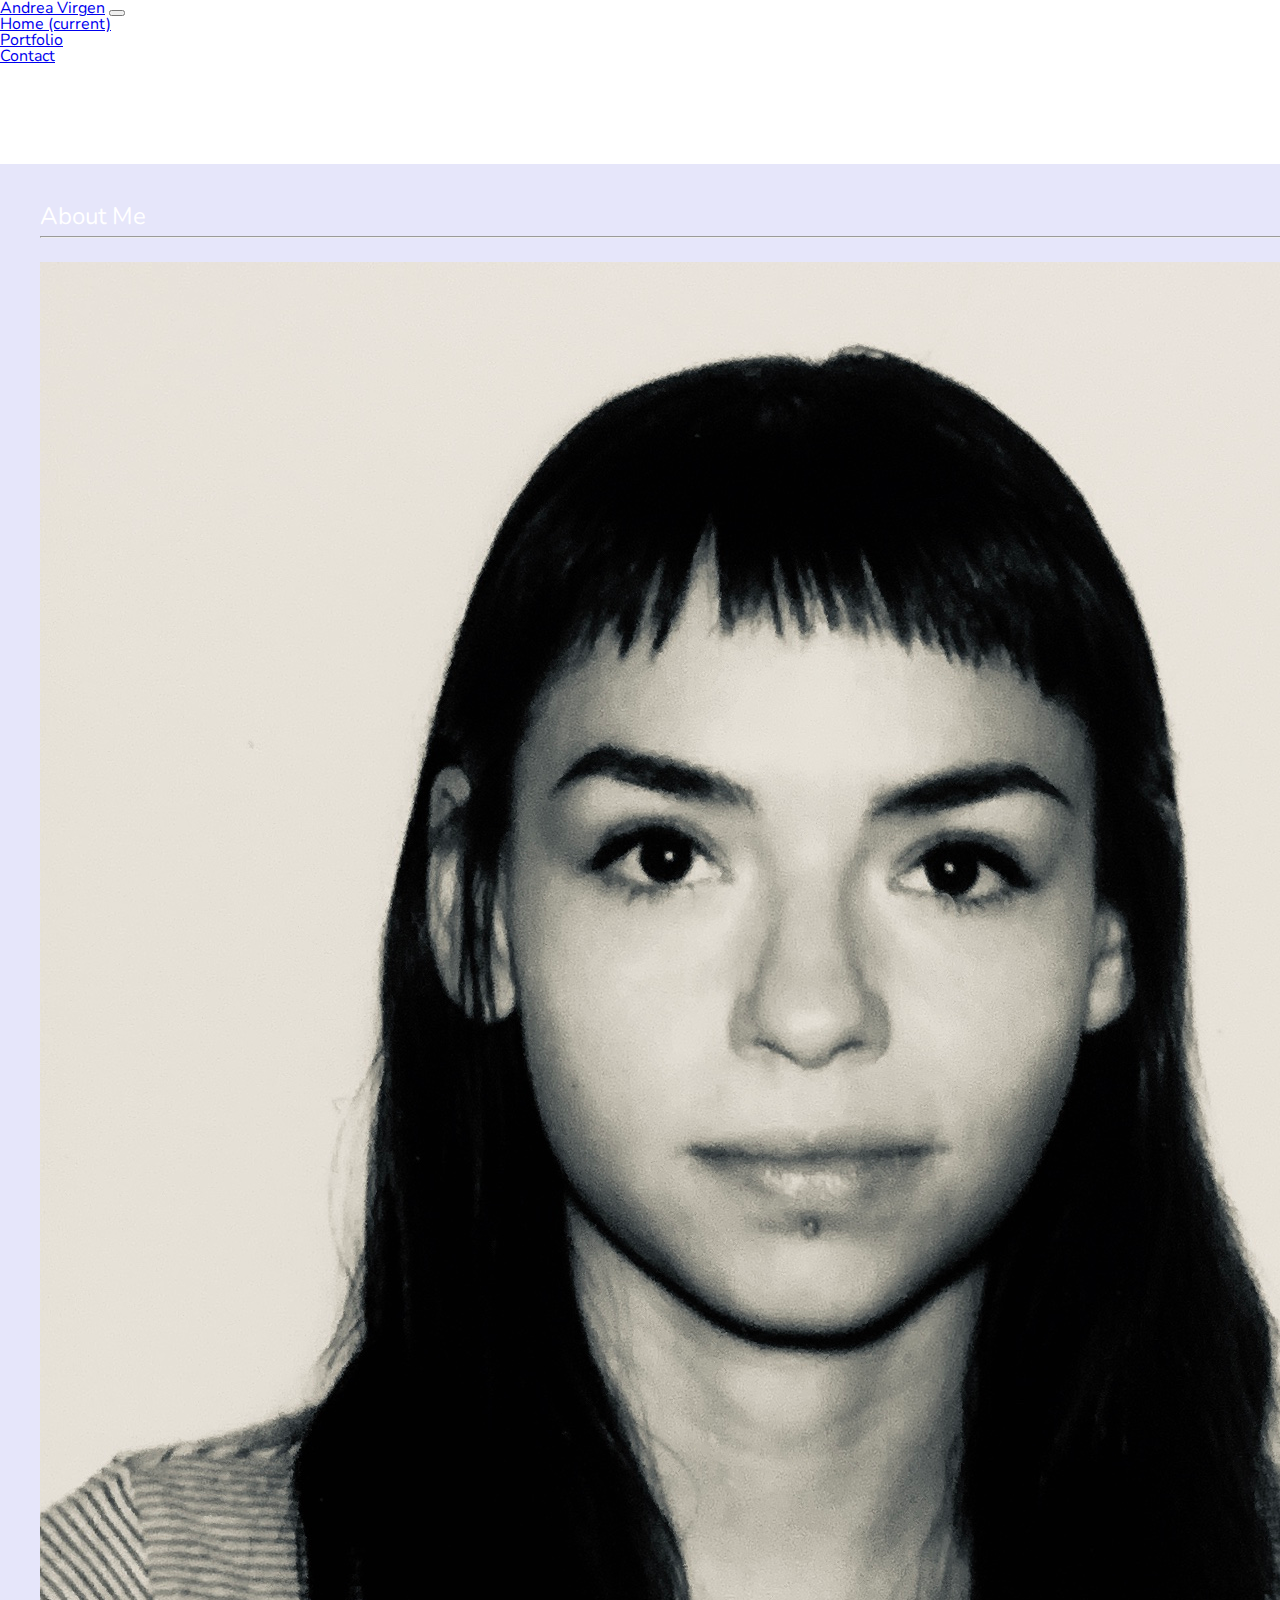
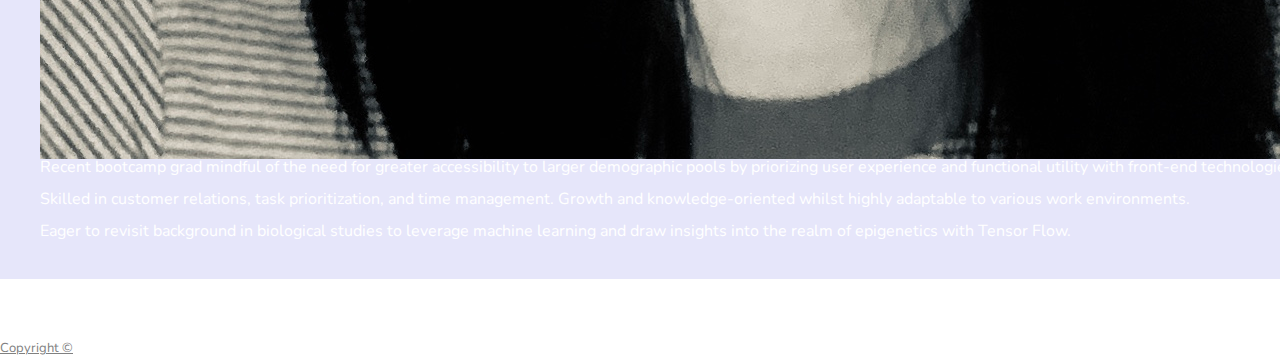
<file: index.html>
<!DOCTYPE html>
<html lang="en">

<head>
  <meta charset="UTF-8">
  <meta name="viewport" content="width=device-width, initial-scale=1.0">
  <title>Andrea's Portfolio</title>


  <link rel="stylesheet" href="https://stackpath.bootstrapcdn.com/bootstrap/4.5.0/css/bootstrap.min.css"
    integrity="sha384-9aIt2nRpC12Uk9gS9baDl411NQApFmC26EwAOH8WgZl5MYYxFfc+NcPb1dKGj7Sk" crossorigin="anonymous">
  <link rel="stylesheet" href="reset.css">
  <link rel="stylesheet" href="addl.css">
  <link href="https://fonts.googleapis.com/css2?family=Nunito&display=swap" rel="stylesheet">


</head>
<header class="container">
  <div class="container" id="navbar">
    <nav class="navbar navbar-expand-lg navbar-dark bg-dark navbar fixed-top">
      <a class="navbar-brand" href="#">Andrea Virgen</a>
      <button class="navbar-toggler" type="button" data-toggle="collapse" data-target="#navbarNavDropdown"
        aria-controls="navbarNavDropdown" aria-expanded="false" aria-label="Toggle navigation">
        <span class="navbar-toggler-icon"></span>
      </button>
      <div class="collapse navbar-collapse" id="navbarNavDropdown">
        <ul class="navbar-nav mr-auto">
          <li class="nav-item active">
            <a class="nav-link" href="index.html">Home <span class="sr-only">(current)</span></a>
          </li>
          <li class="nav-item">
            <a class="nav-link" href="portfolio.html">Portfolio</a>
          </li>
          <li class="nav-item">
            <a class="nav-link" href="contact.html">Contact</a>
          </li>

        </ul>
      </div>
    </nav>
  </div>
</header>


<body class="bgimg">

  <div class="container-fluid" id="index">
    <div class="container">
      <div class="row">
        <div class="col-md-12">
          <h1 class="h1" id="me">About Me</h1>
          <hr>
          <br>
        </div>
      </div>
      <div class="row">
        <img id="img" src="bnw.jpg" alt="portfolio-photo">


        <div class="col-md-5">
          <p class="paragraph">
            Recent bootcamp grad mindful of the need for greater accessibility to larger demographic pools by
            priorizing
            user experience and functional utility with front-end technologies.
            <br>
            <br>
          </p>
          <p class="paragraph">
            Skilled in customer relations, task prioritization, and time management. Growth and knowledge-oriented
            whilst
            highly adaptable to various work environments.
            <br>
            <br>
          </p>
          <p class="paragraph">
            Eager to revisit background in biological studies to leverage machine learning and draw insights into the
            realm of epigenetics with Tensor Flow.
          </p>
        </div>
      </div>
    </div>
  </div>

  </div>
  <script src="https://code.jquery.com/jquery-3.5.1.slim.min.js"
    integrity="sha384-DfXdz2htPH0lsSSs5nCTpuj/zy4C+OGpamoFVy38MVBnE+IbbVYUew+OrCXaRkfj"
    crossorigin="anonymous"></script>
  <script src="https://cdn.jsdelivr.net/npm/popper.js@1.16.0/dist/umd/popper.min.js"
    integrity="sha384-Q6E9RHvbIyZFJoft+2mJbHaEWldlvI9IOYy5n3zV9zzTtmI3UksdQRVvoxMfooAo"
    crossorigin="anonymous"></script>
  <script src="https://stackpath.bootstrapcdn.com/bootstrap/4.5.0/js/bootstrap.min.js"
    integrity="sha384-OgVRvuATP1z7JjHLkuOU7Xw704+h835Lr+6QL9UvYjZE3Ipu6Tp75j7Bh/kR0JKI"
    crossorigin="anonymous"></script>
</body>
<footer class="container">
  <nav class="navbar fixed-bottom navbar-light bg-dark">
    <a class="navbar-brand" id="copyright" href="#">Copyright &#169;</a>
  </nav>
</footer>

</html>
</file>
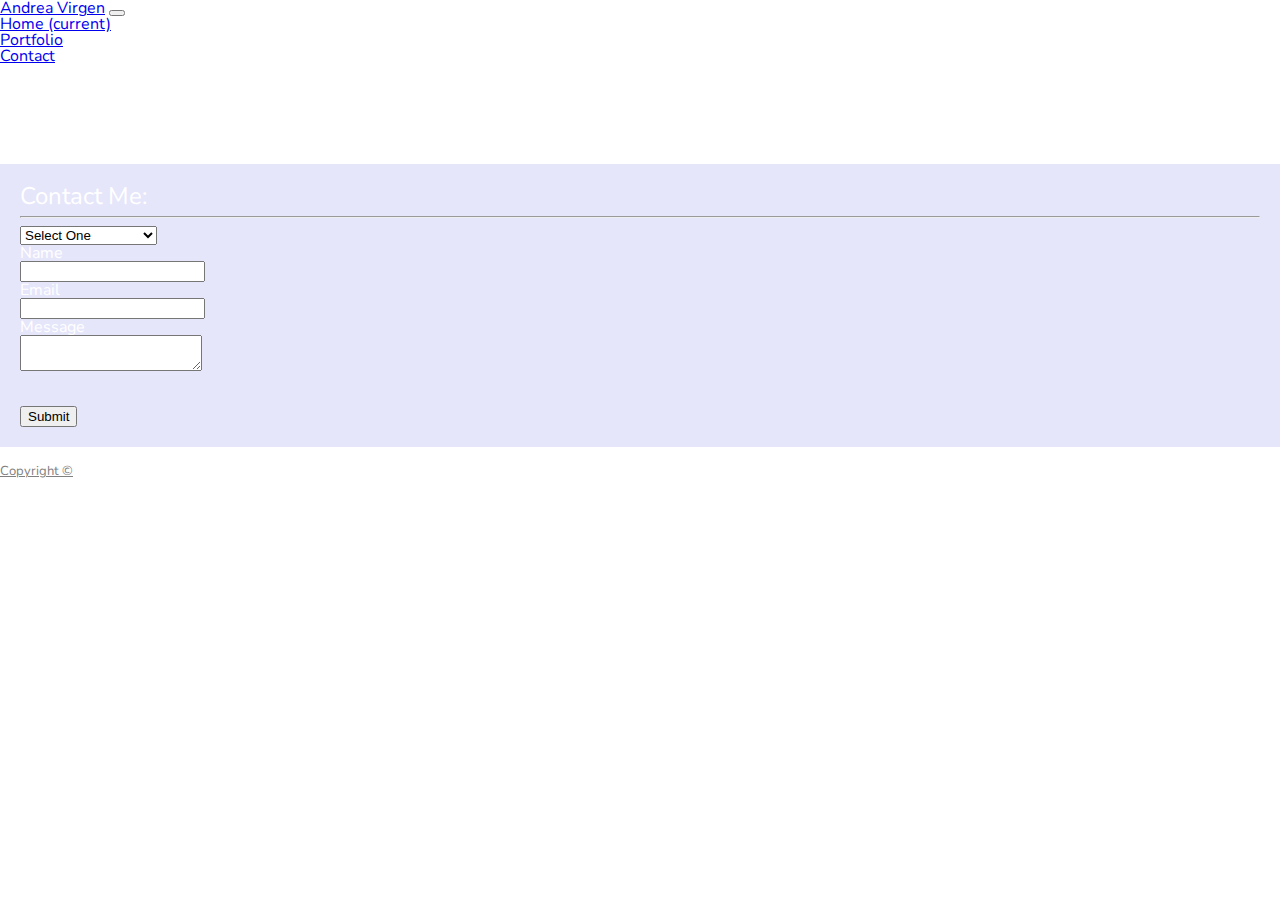
<file: contact.html>
<!DOCTYPE html>
<html lang="en">
<head>
    <meta charset="UTF-8">
    <meta name="viewport" content="width=device-width, initial-scale=1.0">
    <title>Document</title>

    <link rel="stylesheet" href="https://stackpath.bootstrapcdn.com/bootstrap/4.5.0/css/bootstrap.min.css" integrity="sha384-9aIt2nRpC12Uk9gS9baDl411NQApFmC26EwAOH8WgZl5MYYxFfc+NcPb1dKGj7Sk" crossorigin="anonymous">
    <link rel="stylesheet" href="reset.css">
    <link rel="stylesheet" href="addl.css">  
    <link href="https://fonts.googleapis.com/css2?family=Nunito&display=swap" rel="stylesheet">
</head>
<header class="container">
    <div class="container" id="navbar">
        <nav class="navbar navbar-expand-lg navbar-dark bg-dark navbar fixed-top">
        <a class="navbar-brand" href="#">Andrea Virgen</a>
        <button class="navbar-toggler" type="button" data-toggle="collapse" data-target="#navbarNavDropdown" aria-controls="navbarNavDropdown" aria-expanded="false" aria-label="Toggle navigation">
          <span class="navbar-toggler-icon"></span>
        </button>
        <div class="collapse navbar-collapse" id="navbarNavDropdown">
          <ul class="navbar-nav">
            <li class="nav-item active">
              <a class="nav-link" href="index.html">Home <span class="sr-only">(current)</span></a>
            </li>
            <li class="nav-item">
              <a class="nav-link" href="portfolio.html">Portfolio</a>
            </li>
            <li class="nav-item">
              <a class="nav-link" href="contact.html">Contact</a>
            </li>
            
          </ul>
        </div>
      </nav>
    </div>
</header>
<body class="bgimg">
    <div class="contuniform container">
     
        <h1 class="h1">Contact Me:</h1>

        <hr>
        <form action="">
          <select name="query" id="query" class="form-control">
            <option value="select one">Select One</option>
            <option value="seeking contractor">Seeking Contractor</option>
            <option value="full-time postion">Full-Time Postion</option>
            <option value="part-time postion">Part-Time Position</option>
            <option value="other">Other</option>
          </select>
          <br>
          <h3>Name</h3>
          <input type="text" name="Name" id="Name" class="form-control">
          <br>
          <h3>Email</h3>
          <input type="email" name="Email" id="Email" class="form-control">
          <br>
          <h3>Message</h3>
          <textarea class="form-control">

          </textarea>
        </form>
        <br>
        <br>
        <button id="submit">Submit</button>
        <br>
    </div>
    <script src="https://code.jquery.com/jquery-3.5.1.slim.min.js" integrity="sha384-DfXdz2htPH0lsSSs5nCTpuj/zy4C+OGpamoFVy38MVBnE+IbbVYUew+OrCXaRkfj" crossorigin="anonymous"></script>
    <script src="https://cdn.jsdelivr.net/npm/popper.js@1.16.0/dist/umd/popper.min.js" integrity="sha384-Q6E9RHvbIyZFJoft+2mJbHaEWldlvI9IOYy5n3zV9zzTtmI3UksdQRVvoxMfooAo" crossorigin="anonymous"></script>
    <script src="https://stackpath.bootstrapcdn.com/bootstrap/4.5.0/js/bootstrap.min.js" integrity="sha384-OgVRvuATP1z7JjHLkuOU7Xw704+h835Lr+6QL9UvYjZE3Ipu6Tp75j7Bh/kR0JKI" crossorigin="anonymous"></script>
</body>
<footer class="container">
    <nav class="navbar fixed-bottom navbar-light bg-dark">
        <a class="navbar-brand" id="copyright" href="#">Copyright &#169;</a>
      </nav>
    </footer>
</html>
</file>
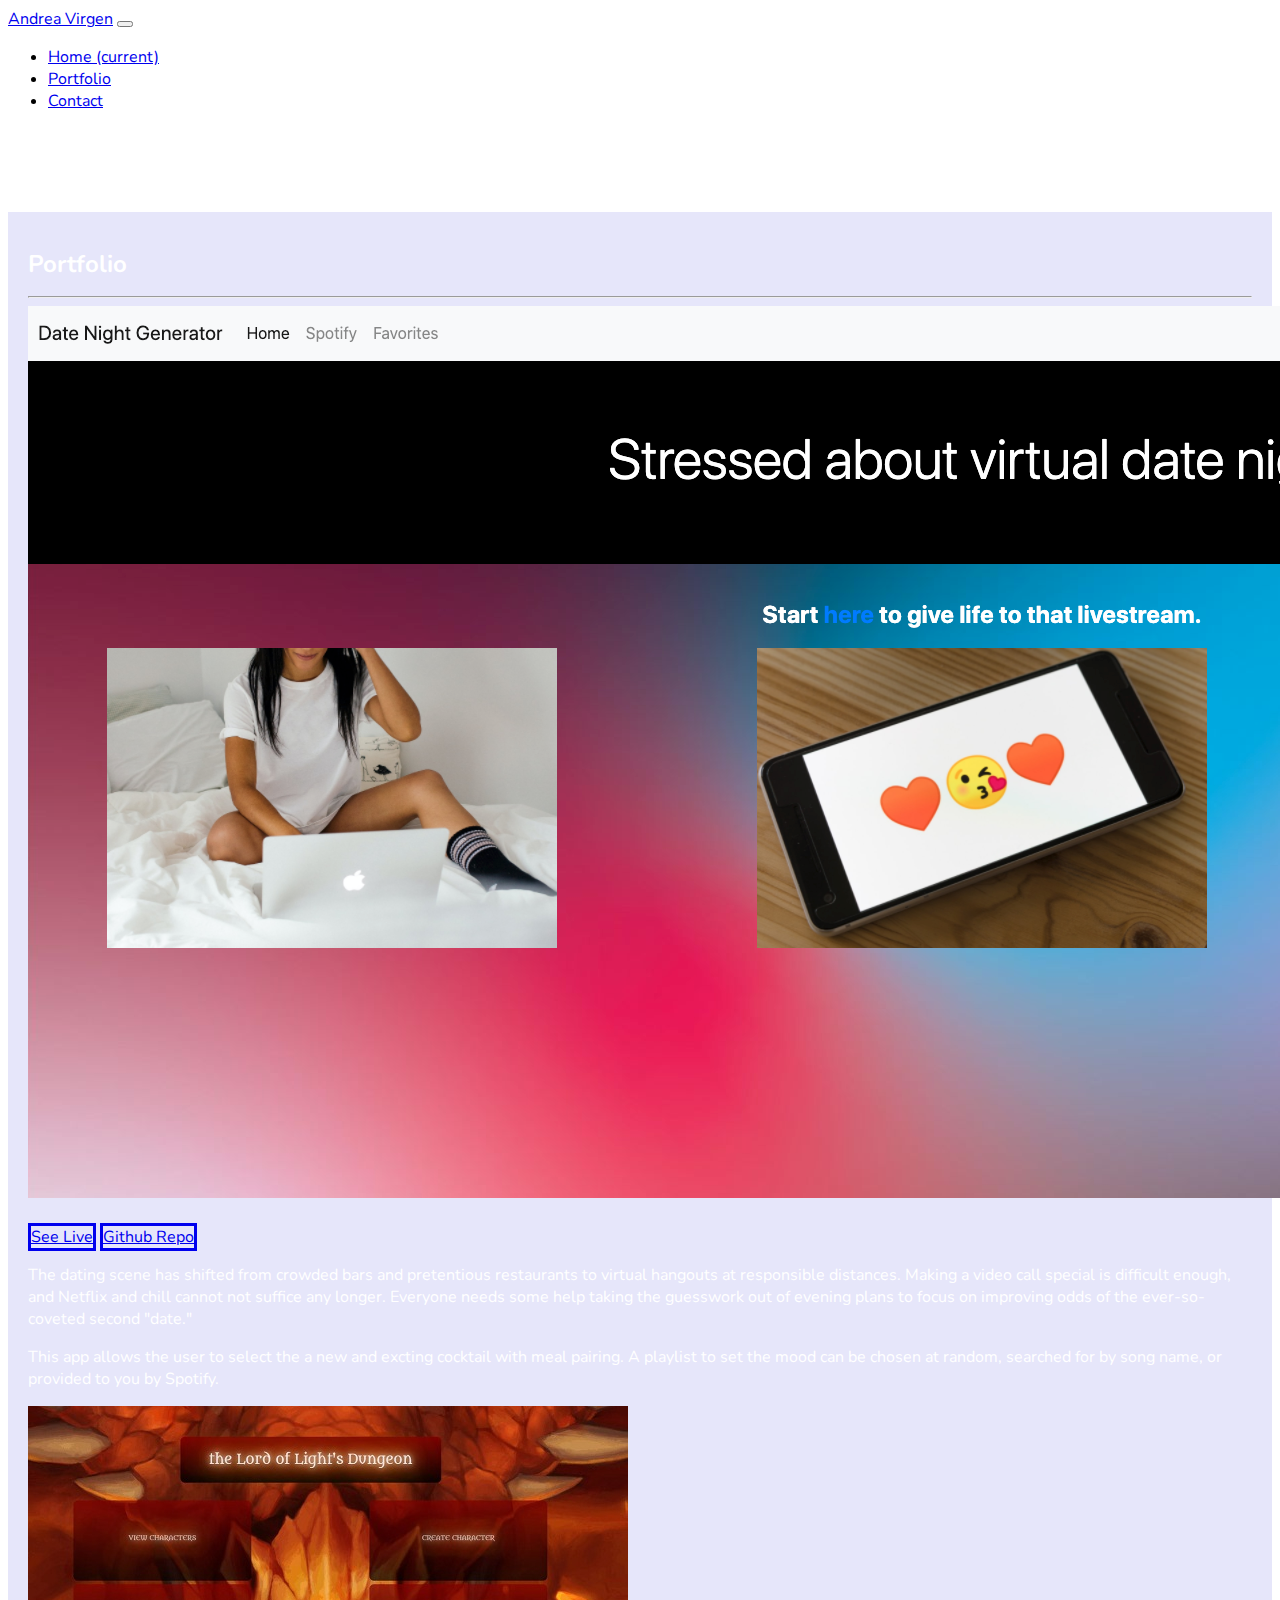
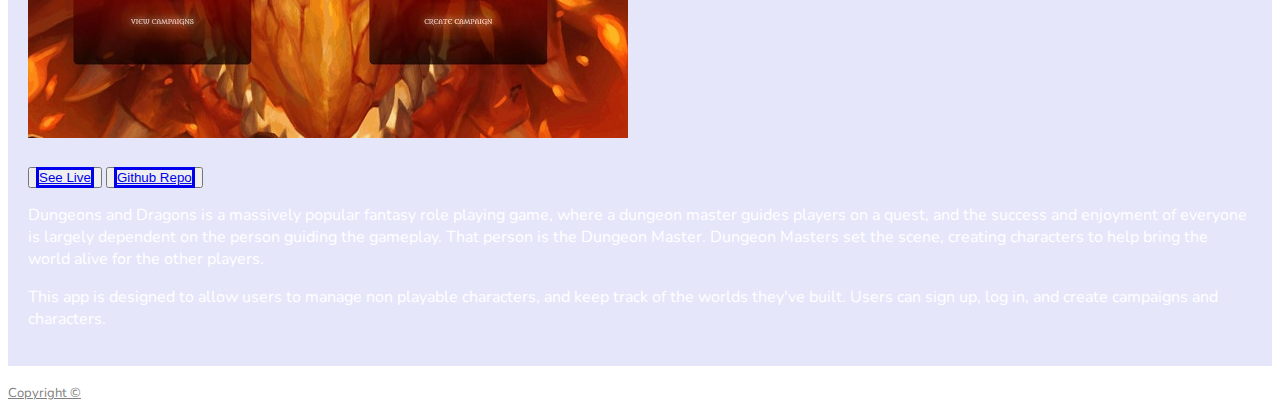
<file: portfolio.html>
<!DOCTYPE html>
<html lang="en">

<head>
  <meta charset="UTF-8">
  <meta name="viewport" content="width=device-width, initial-scale=1.0">
  <title>Andrea's Portfolio</title>

  <link rel="stylesheet" href="https://stackpath.bootstrapcdn.com/bootstrap/4.5.0/css/bootstrap.min.css"
    integrity="sha384-9aIt2nRpC12Uk9gS9baDl411NQApFmC26EwAOH8WgZl5MYYxFfc+NcPb1dKGj7Sk" crossorigin="anonymous">

  <link rel="stylesheet" href="addl.css">
  <link href="https://fonts.googleapis.com/css2?family=Nunito&display=swap" rel="stylesheet">
</head>
<header class="container">
  <div class="container" id="navbar">
    <nav class="navbar navbar-expand-lg navbar-dark bg-dark navbar fixed-top">
      <a class="navbar-brand" href="#">Andrea Virgen</a>
      <button class="navbar-toggler" type="button" data-toggle="collapse" data-target="#navbarNavDropdown"
        aria-controls="navbarNavDropdown" aria-expanded="false" aria-label="Toggle navigation">
        <span class="navbar-toggler-icon"></span>
      </button>
      <div class="collapse navbar-collapse" id="navbarNavDropdown">
        <ul class="navbar-nav">
          <li class="nav-item active">
            <a class="nav-link" href="index.html">Home <span class="sr-only">(current)</span></a>
          </li>
          <li class="nav-item">
            <a class="nav-link" href="portfolio.html">Portfolio</a>
          </li>
          <li class="nav-item">
            <a class="nav-link" href="contact.html">Contact</a>
          </li>

        </ul>
      </div>
    </nav>
  </div>
</header>

<body class="bgimg">
  <div class="contuniform container-fluid">
    <h1 class="h1">Portfolio</h1>
    <hr>
    <div class="container col-md-12">
      <div class="row ">
        <div class="container">
          <div class="row col-md-12">
            <img class="pic col-md-6" src="./images/project1.png" alt="DateNightGenerator">
          </div>
          <br>
          
            <a class="pictxt" href="https://andrealejandra.github.io/Project_1/" target="_blank">See Live</a>
            <a class="pictxt" href="https://github.com/andrealejandra/Project_1.git" target="_blank">Github Repo</a>
        
        </div>

        <div class="container">

          <div class="col-md-12">
            <p class="paragraph">The dating scene has shifted from crowded bars and pretentious restaurants to virtual
              hangouts at responsible distances. Making a video call special is difficult enough, and Netflix and
              chill
              cannot not suffice any longer. Everyone needs some help taking the guesswork out of evening plans to
              focus
              on improving odds of the ever-so-coveted second "date."</p>
            <p class="paragraph">This app allows the user to select the a new and excting cocktail with meal pairing.
              A
              playlist to set the mood can be chosen at random, searched for by song name, or provided to you by
              Spotify.
            </p>

          </div>
        </div>
      </div>
      <div class="row ">
        <div class="container">
          <div class="row col-md-12">
            <img class="pic col-md-6" src="./images/project2.jpeg" alt="DungeonMasterManager">
          </div>
          <br>
          
            <button><a class="pictxt" href="https://serene-lowlands-40117.herokuapp.com/" target="_blank">See Live</a></button>
            <button><a class="pictxt" href="https://github.com/danielalexvega/Project-2-Dungeons-and-Dragons.git" target="_blank">Github Repo</a></button>
        
        </div>

        <div class="container">

          <div class="col-md-12">
            <p class="paragraph">Dungeons and Dragons is a massively popular fantasy role playing game, where a dungeon master guides players on a quest, and the success and enjoyment of everyone is largely dependent on the person guiding the gameplay. That person is the Dungeon Master. Dungeon Masters set the scene, creating characters to help bring the world alive for the other players.</p>
            <p class="paragraph">This app is designed to allow users to manage non playable characters, and keep track of the worlds they've built. Users can sign up, log in, and create campaigns and characters.
           
            </p>

          </div>
        </div>
      </div>
    </div>
  </div>



  <script src="https://code.jquery.com/jquery-3.5.1.slim.min.js"
    integrity="sha384-DfXdz2htPH0lsSSs5nCTpuj/zy4C+OGpamoFVy38MVBnE+IbbVYUew+OrCXaRkfj"
    crossorigin="anonymous"></script>
  <script src="https://cdn.jsdelivr.net/npm/popper.js@1.16.0/dist/umd/popper.min.js"
    integrity="sha384-Q6E9RHvbIyZFJoft+2mJbHaEWldlvI9IOYy5n3zV9zzTtmI3UksdQRVvoxMfooAo"
    crossorigin="anonymous"></script>
  <script src="https://stackpath.bootstrapcdn.com/bootstrap/4.5.0/js/bootstrap.min.js"
    integrity="sha384-OgVRvuATP1z7JjHLkuOU7Xw704+h835Lr+6QL9UvYjZE3Ipu6Tp75j7Bh/kR0JKI"
    crossorigin="anonymous"></script>


</body>
<footer class="container">
  <nav class="navbar fixed-bottom navbar-light bg-dark">
    <a class="navbar-brand" id="copyright" href="#">Copyright &#169;</a>
  </nav>
</footer>

</html>
</file>
<file: addl.css>
#bodycont{
    padding: 75px;
    background-color: cadetblue;
    font-family: 'Nunito', sans-serif;
    
  }
   .contuniform {
      background-color: lavender;
      margin-top: 100px;
      margin-bottom: 15px;
      padding: 20px;
      color: white;
      border-top: purple;
      border-bottom: purple;
      font-family: 'Nunito', sans-serif;
  }

    .h1{
        font-size:x-large;
        font-family: 'Nunito', sans-serif
    }
    
.container{
    font-family: 'Nunito', sans-serif;
}
  .pictxt {
      border: solid;
      z-index: 1;
      


  }
 #index{
      margin-top: 100px;
      margin-bottom: 60px;
      padding: 40px;
      width:100%;
      background-color: lavender;
      color:white;
      font-family: 'Nunito', sans-serif;
 }
#img{
    float:left;
}

  }
  .pic{
     align-items: center;
     padding:20px;
     height: 300px;
     width: 150px;
     z-index: 0;
  }
  
  }
  .port-container{
    margin: 40px;
    padding: 30px;
    background-color: lavender;
  }
  #copyright {
    font-family: 'Nunito', sans-serif;
      text-align: center;
      align-content: center;
      color: gray;
      font-size: small;
  }
</file>
